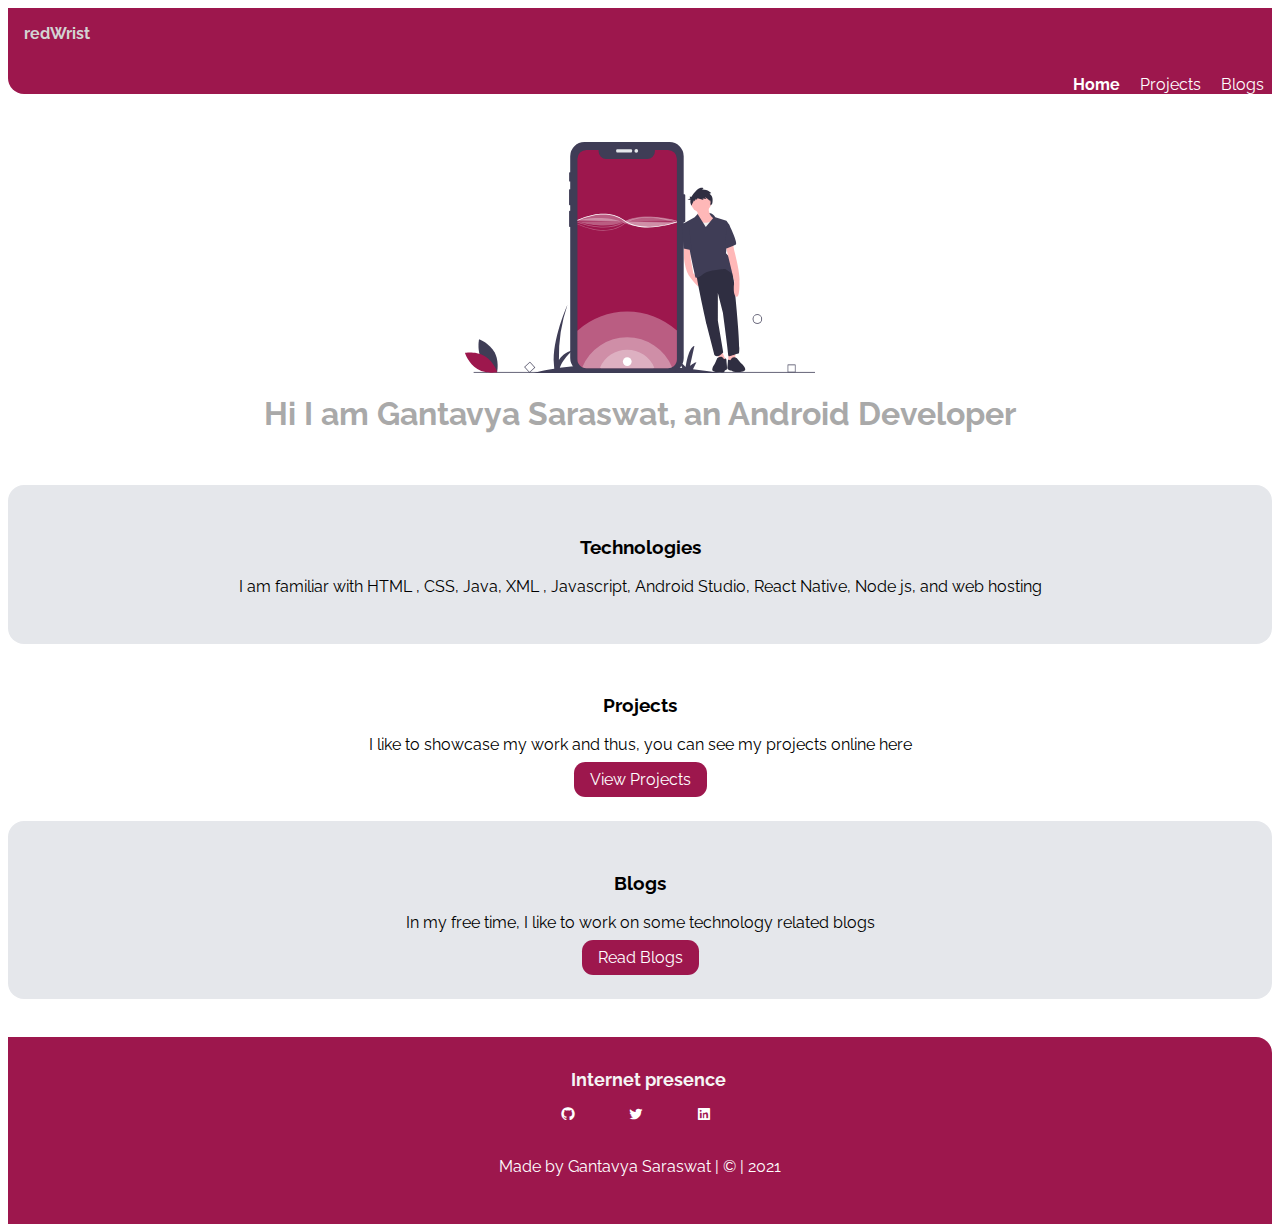
<file: index.html>
<!DOCTYPE html>
<html lang="en">
<head>
    <meta charset="UTF-8">
    <meta http-equiv="X-UA-Compatible" content="IE=edge">
    <meta name="viewport" content="width=device-width, initial-scale=1.0">
    <title>Gantavya Saraswat</title>
    <link href='https://unpkg.com/boxicons@2.0.7/css/boxicons.min.css' rel='stylesheet'>
    <link href="styles.css" rel="stylesheet";
    
</head>
<body>
    <nav class="navigation-container">
        <div style="color: lightgray;" class="nav-brand">
            redWrist
        </div>
        <ul class="list-non-bullet nav-pills">
            <li class="list-item-inline" >
                <a class="new-link link-active" href="/">Home</a>
            </li>
            <li class="list-item-inline">
                <a class="new-link" href="projects.html">Projects</a>
            </li>
            <li class="list-item-inline">
                <a class="new-link" href="blogs.html">Blogs</a>
            </li>
        </ul>
    </nav>
    <header class="hero">
        <img class="hero-image" src="/image1.svg">
        <h1 class="hero-heading">Hi I am Gantavya Saraswat, an Android Developer</h1>
    </header>
    <section class="section ow">
        <h3>Technologies</h3>
        <p class="section-text"> </b>I am familiar with HTML , CSS, Java, XML , Javascript, Android Studio, React Native, Node js, and web hosting</b></p>
    </section>
    <section class="section">
        <h3>Projects</h3>
        <p class="section-text"> </b>I like to showcase my work and thus, you can see my projects online here</b></p>
        <a class="primary-link" href="projects.html" target="_blank">View Projects</a>
    </section>
    <section class="section ow">
        <h3>Blogs</h3>
        <p class="section-text"> </b>In my free time, I like to work on some technology related blogs</b></p>
        <a class="primary-link" href="blogs.html" target="_blank">Read Blogs</a>
    </section>
    <br>
    <br>
    <footer class="footer">
        <div class="footer-header" >
            Internet presence
        </div>
       <ul class="social-links list-non-bullet ">
            <li style="display: inline-block;align-items: center;padding-right: 3rem;"><a style="text-decoration: none; color: white;" href="https://github.com/gantavya99" target="_blank"><i class='bx bxl-github'></i></a> </li>
            <li style="display: inline-block;align-items: center;padding-right: 3rem;"><a style="text-decoration: none;color:white" href="https://twitter.com/gantavya99" target="_blank"><i class='bx bxl-twitter'></i></a> </li>
            <li style="display: inline-block;align-items: center;padding-right: 3rem;"><a style="text-decoration: none;color:white" href="https://www.linkedin.com/in/gantavya99/" target="_blank"><i class='bx bxl-linkedin-square'></i></a> </li>
           
        </ul>
        <p style="color: white;padding-top: 1rem;">Made by Gantavya Saraswat | &copy; | 2021</p>
    </footer>

</body>
</html>
</file>
<file: styles.css>
@import url('https://fonts.googleapis.com/css2?family=Raleway:wght@400;700&display=swap');
:root{
    --primary-color:#9D174D;
    --secondary-color:#a9a9a9;
    --off-white-colour:#E5E7EB;
}
body{
    font-family: 'Raleway', sans-serif;
    
}

/*container styling*/
.container{
  max-width: 600px;
  margin:auto;
}
.fluid-container{
    padding-left:1rem;
    padding-right:1rem;
}

.primary-link{
    background-color:var(--primary-color);
    border-radius: 0.7rem;
    text-decoration: none;
    padding: 0.5rem 1rem;
    color: white;
    
}
hr{
    margin: 2rem 0rem;
    color: aquamarine;
}
.list-non-bullet{
    list-style: none;
}
.list-item-inline{
    display: inline-block;
    padding:0rem 0.5rem;
}
.navigation-container{
    border-bottom-left-radius: 1rem;
    background:var(--primary-color)
    
      
}
.navigation-container .nav-pills{
    text-align: right;
    
}
.new-link{
    color: white;
    text-decoration: none;
}
.nav-brand{
    font-weight: bold;
    padding: 1rem;
    
}
.navigation-container .link-active{
    font-weight:bold;
}
.hero{
    padding:2rem;
}
.hero-image{
    
   max-width: 350px;
   display: block;
   margin: auto;
}
.hero-heading{
    text-align: center;
    color:var(--secondary-color);

}
.section{
    padding:2rem;
    text-align: center;
    padding-bottom: 2rem;
    
    
}
.section h3{
    text-align: center;
   
   
}
.ow{
    background-color:#E5E7EB ;
    border-radius: 1rem;
    
    
}
.section-text{
    padding: bottom 1rem;
    
    
}
.footer{
    background-color:var(--primary-color);
    border-top-right-radius: 1rem;
    padding:2rem 1rem;
    text-align: center;
}
.footer-header{
    font-weight: bold;
    font-size: large;
    margin-left: 1rem;
    color: whitesmoke;
}
.footer-link{
    color:white;
    
}
</file>
